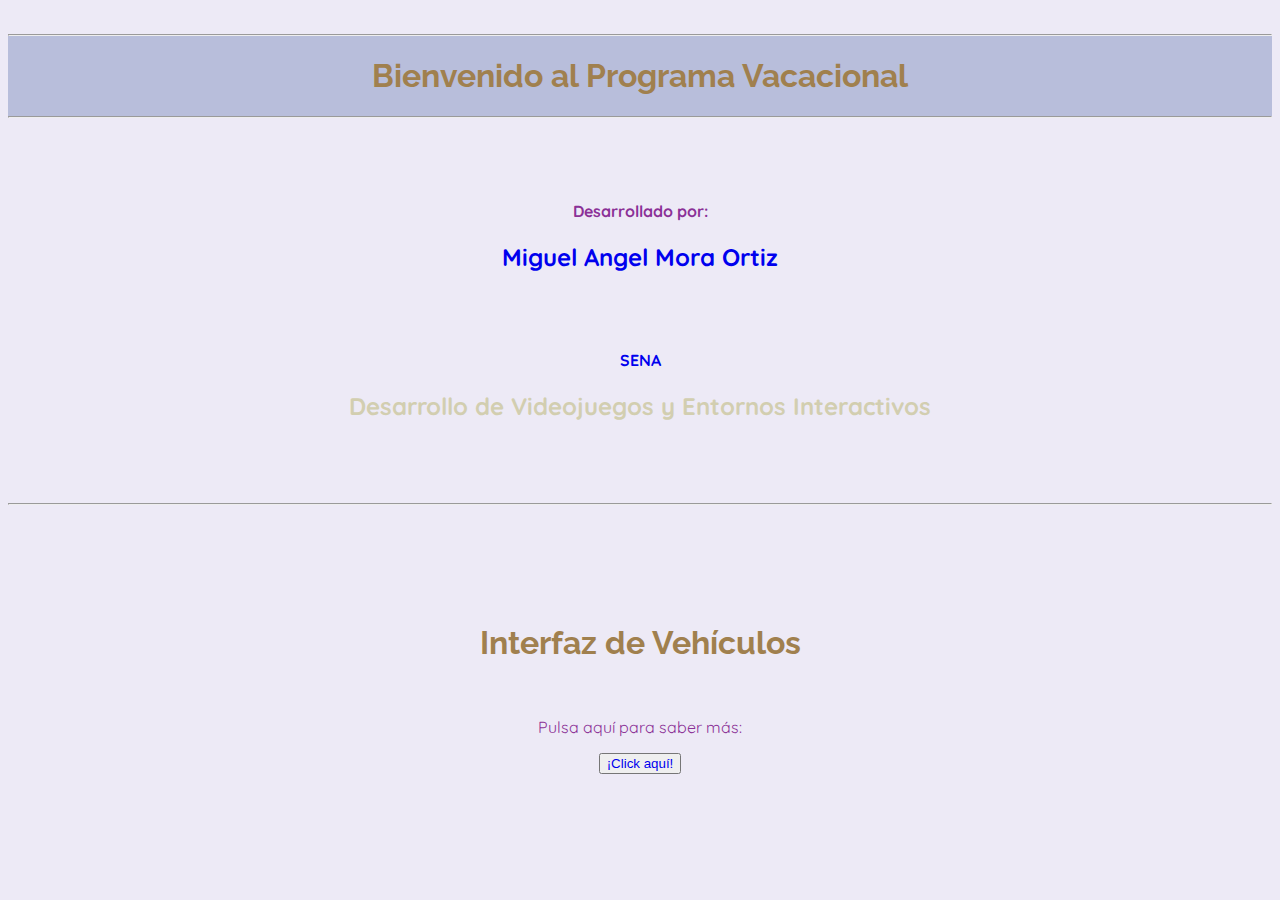
<file: index.html>
<!DOCTYPE html>
<html lang="en">
<head>
    <meta charset="UTF-8">
    <meta http-equiv="X-UA-Compatible" content="IE=edge">
    <meta name="viewport" content="width=device-width, initial-scale=1.0">
    <link rel="stylesheet" href="styles/styles.css">
    <link rel="shortcut icon" href="assets/logosena.png">
    <script src="java.js"></script>

    <link rel="preconnect" href="https://fonts.googleapis.com">
    <link rel="preconnect" href="https://fonts.gstatic.com" crossorigin>
    <link href="https://fonts.googleapis.com/css2?family=Raleway&display=swap" rel="stylesheet">

    <link rel="preconnect" href="https://fonts.googleapis.com">
    <link rel="preconnect" href="https://fonts.gstatic.com" crossorigin>
    <link href="https://fonts.googleapis.com/css2?family=Quicksand&display=swap" rel="stylesheet">
    
    <title>Día 6</title>
</head>
<body>
    <br>
    <header class="bg-color">
        <hr>
        <h1 class="text-center bienvenida bg-color">Bienvenido al Programa Vacacional</h1>
        <hr>
    </header>
    <br> <br> <br>
    <h4 class="text-center parrafo">Desarrollado por:</h4>
    <h2 class="text-center presentado"><a href="https://github.com/Mmora0" target="_blank"> Miguel Angel Mora Ortiz</a></h2>
    <br> <br>
    <h4  class="text-center  parrafo"> <a href="https://www.sena.edu.co/es-co/Paginas/default.aspx" target="_blank">SENA</a></h4>
    <h2 class="text-center presentado">Desarrollo de Videojuegos y Entornos Interactivos</h2>
    <br> <br> <br> <hr> <br> <br> <br> <br> <br>
    <h1 class="text-center bienvenida">Interfaz de Vehículos</h1>
    <br>
    <div>
        <p id="usuario"></p>
    </div>
    <p class="text-center parrafo">Pulsa aquí para saber más:</p>

    <div class="text-center">
        <button>
            <a href="sesion.html">¡Click aquí!</a>
        </button>
    </div>

</body>
</html>
</file>
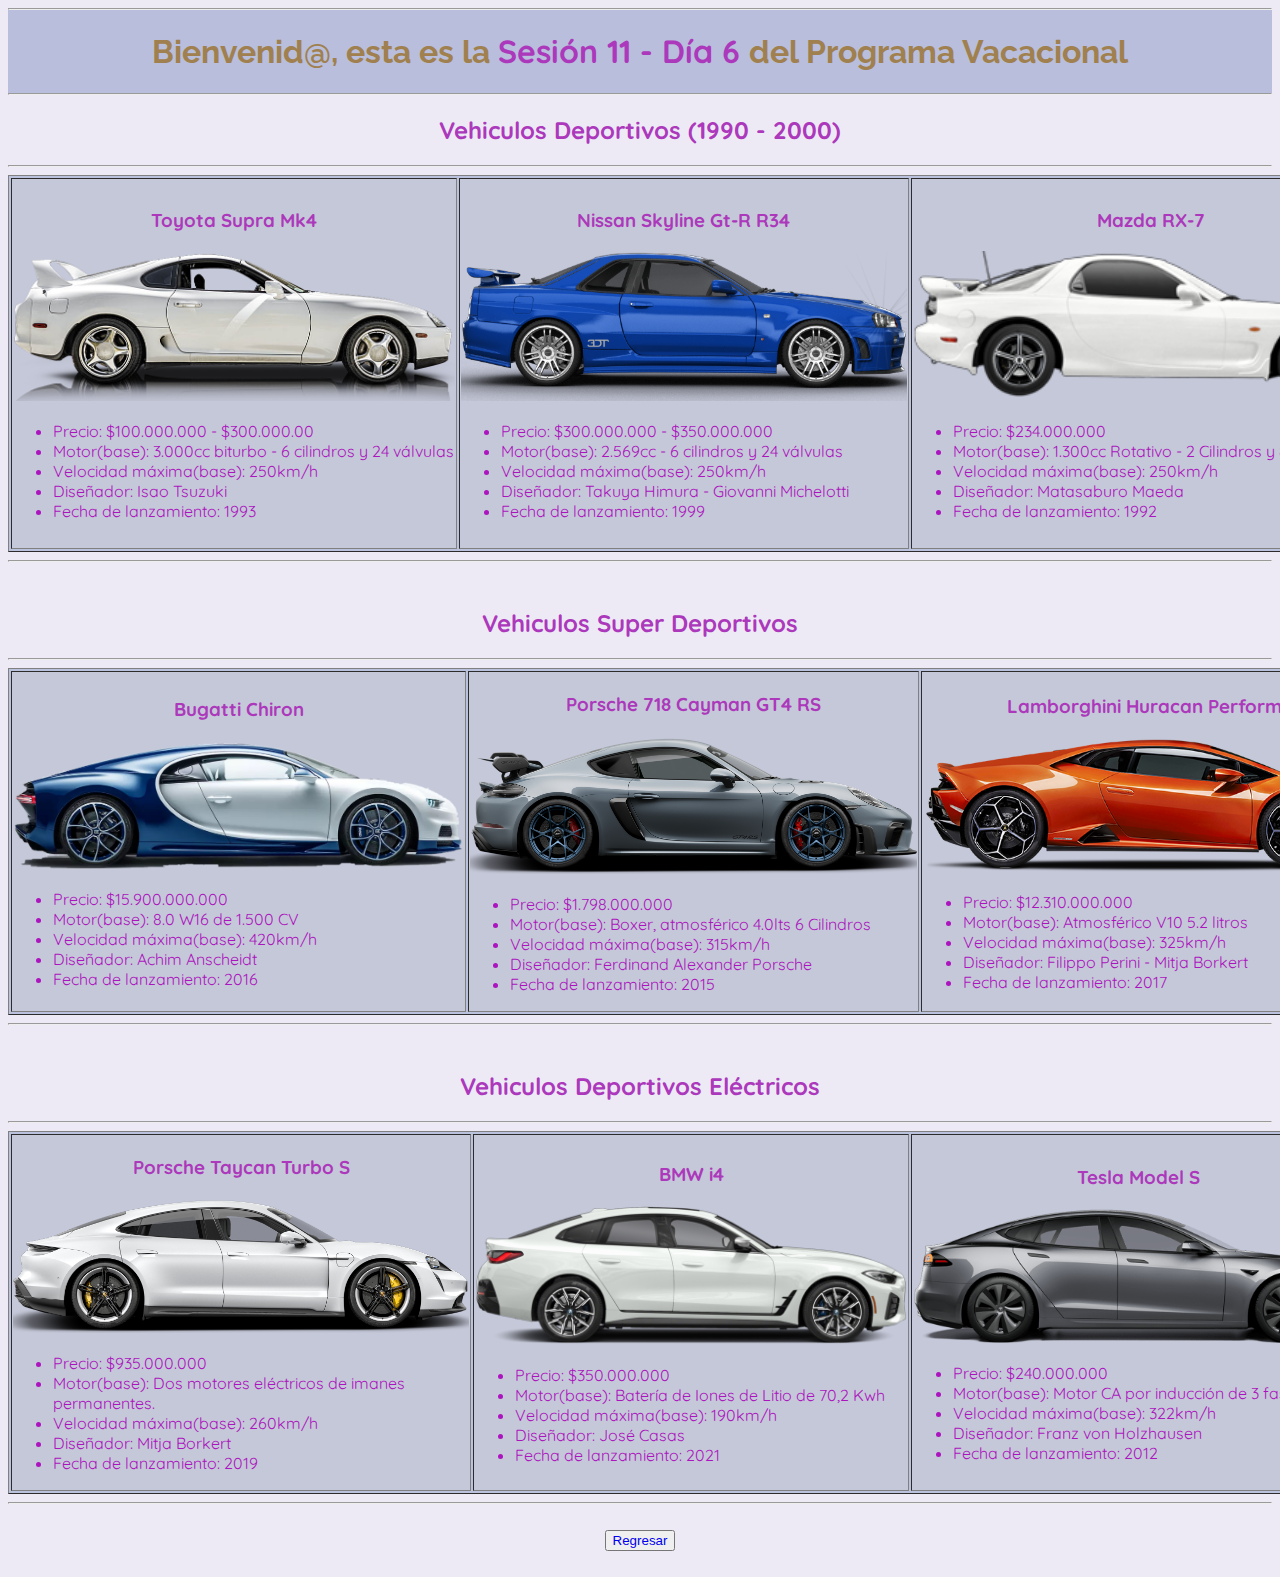
<file: sesion.html>
<!DOCTYPE html>
<html lang="en">
<head>
    <meta charset="UTF-8">
    <meta http-equiv="X-UA-Compatible" content="IE=edge">
    <meta name="viewport" content="width=device-width, initial-scale=1.0">
    <link rel="stylesheet" href="styles/styles.css">
    <link rel="shortcut icon" href="assets/logosena.png">

    <link rel="preconnect" href="https://fonts.googleapis.com">
    <link rel="preconnect" href="https://fonts.gstatic.com" crossorigin>
    <link href="https://fonts.googleapis.com/css2?family=Raleway&display=swap" rel="stylesheet">

    <link rel="preconnect" href="https://fonts.googleapis.com">
    <link rel="preconnect" href="https://fonts.gstatic.com" crossorigin>
    <link href="https://fonts.googleapis.com/css2?family=Quicksand&display=swap" rel="stylesheet">

    <title>Sesión 11</title>
</head>
<body>
    
    <header class="text-center bg-color">
        <hr>
        <h1 class="text-center bienvenida">Bienvenid@, esta es la <span class="texto">Sesión 11 - Día 6 </span> del Programa Vacacional </h1>
        <hr>
    </header>
    <center>
    <h2 class="texto">Vehiculos Deportivos  (1990 - 2000)</h2>
    <hr>
        <table border="1px" class="tabla">
            <tr>
                <div class="toyota">
                <td class="tres">
                    <a href="https://www.motorpasion.com/deportivos/historia-toyota-supra-ejemplo-filosofia-japonesa-kaizen-20211222" target="_blank">
                        <h3 class="text-center texto">Toyota Supra Mk4</h3>
                        <img src="assets/supra.png" height="150px" alt=""class="sa">
                        <ul>
                            <li>Precio: $100.000.000 - $300.000.00</li>
                            <li>Motor(base): 3.000cc biturbo - 6 cilindros y 24 válvulas</li>
                            <li>Velocidad máxima(base): 250km/h</li>
                            <li>Diseñador: Isao Tsuzuki</li>
                            <li>Fecha de lanzamiento: 1993</li>
                        </ul>
                    </a>
                </td>
                </div>
                <td class="tres">
                    <a href="https://es.nissanusa.com/experience-nissan/news-and-events/evolution-from-skyline-to-gt-r.html" target="_blank">
                        <h3 class="text-center texto">Nissan Skyline Gt-R R34</h3>
                        <img src="assets/nissan.png" height="150px" alt="">
                        <ul>
                            <li>Precio: $300.000.000 - $350.000.000</li>
                            <li>Motor(base): 2.569cc - 6 cilindros y 24 válvulas</li>
                            <li>Velocidad máxima(base): 250km/h</li>
                            <li>Diseñador: Takuya Himura - Giovanni Michelotti </li>
                            <li>Fecha de lanzamiento: 1999</li>
                        </ul>
                    </a>
                </td>
                <td class="tres">
                    <a href="https://noticias.autocosmos.com.mx/2020/04/15/la-historia-del-mazda-rx-7-uno-de-los-autos-deportivos-japoneses-mas-anorados" target="_blank">
                        <h3 class="text-center texto"> Mazda RX-7 </h3>
                        <img src="assets/rx7.png" height="150px" alt="">
                        <ul>
                            <li>Precio: $234.000.000</li>
                            <li>Motor(base): 1.300cc Rotativo - 2 Cilindros y 8 válvulas</li>
                            <li>Velocidad máxima(base): 250km/h</li>
                            <li>Diseñador: Matasaburo Maeda</li>
                            <li>Fecha de lanzamiento: 1992</li>
                        </ul>
                    </a>
                </td>
                <td class="tres">
                    <a href="https://www.topgear.es/noticias/deportivos/bmw-m3-e36-mejor-m3-historia-988875" target="_blank">
                        <h3 class="text-center texto"> BMW M3 E36</h3>
                        <img src="assets/e36.png" height="150px" alt="">
                        <ul>
                            <li>Precio: $125.000.000</li>
                            <li>Motor(base): 3.200cc Atmosférico 6 Cilindros y 24 válvulas</li>
                            <li>Velocidad máxima(base): 250km/h</li>
                            <li>Diseñador: Pinky Lai - Boyke Boyer</li>
                            <li>Fecha de lanzamiento: 1991</li>
                        </ul>
                    </a>
                </td>
            </tr>
        </table>
        <hr> <br>
        <h2 class="texto">Vehiculos Super Deportivos</h2>
        <hr>
        <table border="1px" class="tabla">
            <tr>
                <td class="tres">
                    <a href="https://www.diariomotor.com/coche/bugatti-chiron/" target="_blank">
                        <h3 class="text-center texto"> Bugatti Chiron </h3>
                        <img src="/assets/chiron.jpg" height="130px" alt="">
                        <ul>
                            <li>Precio: $15.900.000.000</li>
                            <li>Motor(base): 8.0 W16 de 1.500 CV</li>
                            <li>Velocidad máxima(base): 420km/h</li>
                            <li>Diseñador: Achim Anscheidt</li>
                            <li>Fecha de lanzamiento: 2016</li>
                        </ul>
                    </a>
                </td>
                <td class="tres">
                    <a href="https://www.porsche.com/latin-america-es/_colombia_/models/718/718-cayman-gt4-rs/718-cayman-gt4-rs/" target="_blank">
                        <h3 class="text-center texto"> Porsche 718 Cayman GT4 RS</h3>
                        <img src="/assets/porscheC.png" height="140px" alt="">
                        <ul>
                            <li>Precio: $1.798.000.000</li>
                            <li>Motor(base): Boxer, atmosférico 4.0lts 6 Cilindros</li>
                            <li>Velocidad máxima(base): 315km/h</li>
                            <li>Diseñador: Ferdinand Alexander Porsche</li>
                            <li>Fecha de lanzamiento: 2015</li>
                        </ul>
                    </a>
                </td>
                <td class="tres">
                    <a href="https://www.lamborghini.com/es-en/historia/huracan-performante" target="_blank">
                        <h3 class="text-center texto"> Lamborghini Huracan Performante </h3>
                        <img src="/assets/lambo.png" height="135px" alt="">
                        <ul>
                            <li>Precio: $12.310.000.000</li>
                            <li>Motor(base): Atmosférico V10 5.2 litros</li>
                            <li>Velocidad máxima(base): 325km/h</li>
                            <li>Diseñador: 	Filippo Perini - Mitja Borkert </li>
                            <li>Fecha de lanzamiento: 2017</li>
                        </ul>
                    </a>
                </td>
                <td class="tres">
                    <a href="https://www.diariomotor.com/coche/koenigsegg-agera/" target="_blank">
                        <h3 class="text-center texto"> Koegnigsegg Agera </h3>
                        <img src="/assets/koenigs.png" height="130px" alt="">
                        <ul>
                            <li>Precio: $5.344.884.000</li>
                            <li>Motor(base): V8 Biturbo de 5.0 litros</li>
                            <li>Velocidad máxima(base): 400km/h</li>
                            <li>Diseñador: Christian von Koenigsegg</li>
                            <li>Fecha de lanzamiento: 2011</li>
                        </ul>
                    </a>
                </td>
            </tr>
        </table>
        <hr><br>
        <h2 class="texto">Vehiculos Deportivos Eléctricos</h2>
        <hr>
        <table border="1px" class="tabla">
            <tr>
                <td class="tres">
                    <a href="https://www.porsche.com/latin-america-es/_colombia_/models/taycan/taycan-models/taycan-turbo-s/" target="_blank">
                        <h3 class="text-center texto"> Porsche Taycan Turbo S </h3>
                        <img src="assets/taycan.png" height="135px" alt="">
                        <ul>
                            <li>Precio: $935.000.000</li>
                            <li>Motor(base): Dos motores eléctricos de imanes permanentes.</li>
                            <li>Velocidad máxima(base): 260km/h</li>
                            <li>Diseñador: Mitja Borkert</li>
                            <li>Fecha de lanzamiento: 2019</li>
                        </ul>
                    </a>
                </td>
                <td class="tres">
                    <a href="https://www.elcarrocolombiano.com/lanzamientos/bmw-i4-sedan-electrico-de-lujo-en-colombia-precio-y-caracteristicas/" target="_blank">
                        <h3 class="text-center texto"> BMW i4 </h3>
                        <img src="assets/i4.png" height="140px" alt="">
                        <ul>
                            <li>Precio: $350.000.000</li>
                            <li>Motor(base): Batería de Iones de Litio de 70,2 Kwh</li>
                            <li>Velocidad máxima(base): 190km/h</li>
                            <li>Diseñador: José Casas</li>
                            <li>Fecha de lanzamiento: 2021</li>
                        </ul>
                    </a>
                </td>
                <td class="tres">
                    <a href="https://www.tesla.com/es_mx/models" target="_blank">
                        <h3 class="text-center texto"> Tesla Model S </h3>
                        <img src="assets/tesla.png" height="135px" alt="">
                        <ul>
                            <li>Precio: $240.000.000</li>
                            <li>Motor(base): Motor CA por inducción de 3 fases</li>
                            <li>Velocidad máxima(base): 322km/h</li>
                            <li>Diseñador: Franz von Holzhausen</li>
                            <li>Fecha de lanzamiento: 2012</li>
                        </ul>
                    </a>
                </td>
                <td class="tres">
                    <a href="https://www.audi.es/es/web/es/modelos/e-tron-gt/e-tron-gt.html" target="_blank">
                        <h3 class="text-center texto"> Audi e-tron GT quattro </h3>
                        <img src="assets/audi.png" height="135px" alt="">
                        <ul>
                            <li>Precio: $370.000.000</li>
                            <li>Motor(base): Batería de Iones de litio de 85kWh</li>
                            <li>Velocidad máxima(base): 250km/h</li>
                            <li>Diseñador: March Lichte </li>
                            <li>Fecha de lanzamiento: 2021</li>
                        </ul>
                    </a>
                </td>
            </tr>
        </table>
        <hr><br>
        <div class="text-center">
            <button>
                <a href="index.html">Regresar</a>
            </button>
        </div>
        <br>
    </center>
</body>
</html>
</file>
<file: styles/styles.css>
/*
Paleta de color:
.color1 {color: #b6b88a;}
.color2 {color: #d2ceb0;}
.color3 {color: #3f588b;}
.color4 {color: #9fa7cb;}
.color5 {color: #edeaf6;}

Fuentes:

font-family: 'Raleway', sans-serif;
font-family: 'Quicksand', sans-serif;
*/

a {
    text-decoration: none;
}
body{
    background-color: #edeaf6;
}
.bg-color {
    background-color: #b8bedb;
}
.text-center {
    text-align: center;
    justify-content: center;
    align-items: center;
}
.bienvenida {
    color: #a0804e;
    font-family: 'Raleway', sans-serif;
}
.presentado {
    color: #d2ceb0;
    font-family: 'Quicksand', sans-serif;
}
.parrafo {
    color: #8b3197;
    font-family: 'Quicksand', sans-serif;
}
.texto {
    color: #ac38bb;
    font-family: 'Quicksand', sans-serif;
}
li{
    color: #ab14be;
    font-family: 'Quicksand', sans-serif;
}
.tabla {
    background-color: #bbc2dd;
}
.tres {
  background-color: #c5c8d8;
}
.tres:hover {
    background-color: #a3acd3;
}
li:hover {
    color: #9711e4;
}
.texto:hover {
    color: #cb11e4;
}
</file>
